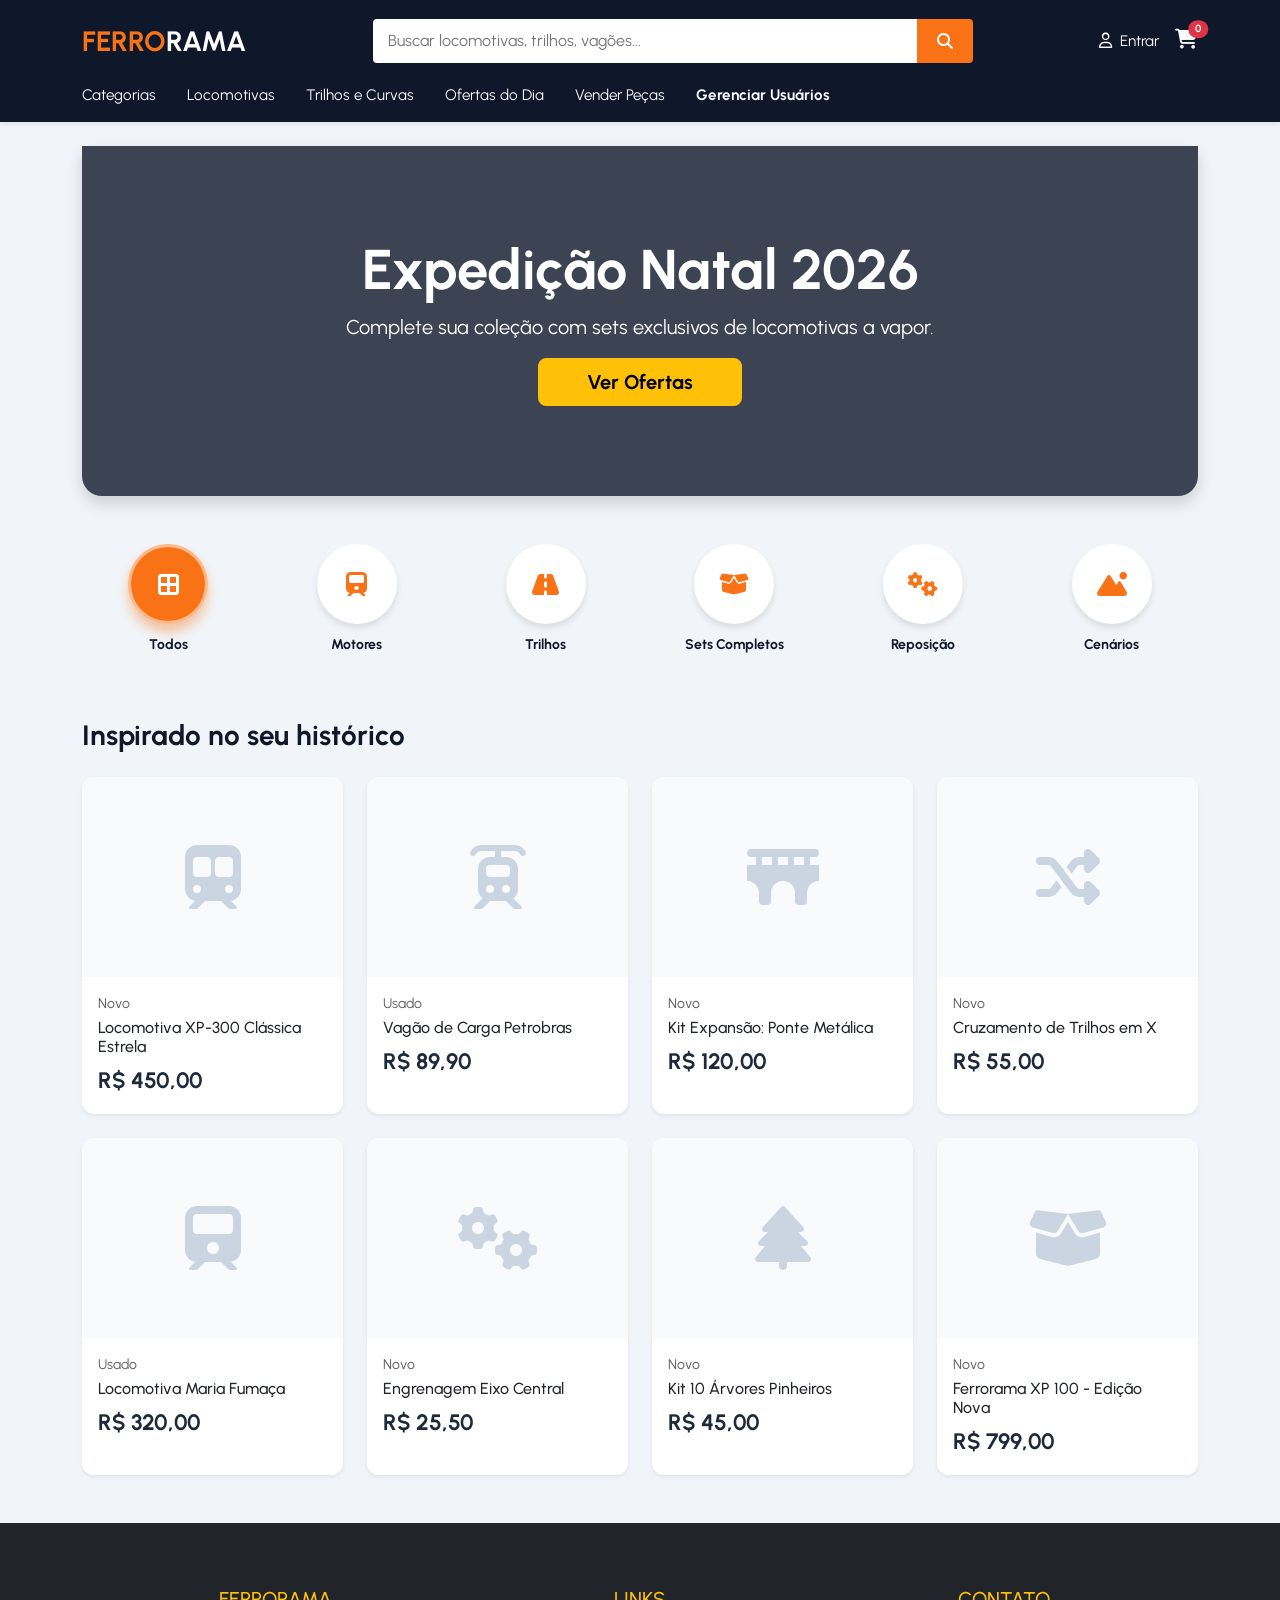
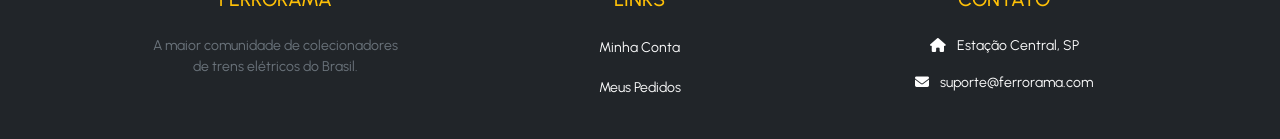
<file: public/tela-geral-home.html>
<!DOCTYPE html>
<html lang="pt-br">
<head>
    <meta charset="UTF-8">
    <meta name="viewport" content="width=device-width, initial-scale=1.0">
    <title>Ferrorama - Central de Peças e Coleções</title>
    <link rel="stylesheet" href="https://cdnjs.cloudflare.com/ajax/libs/font-awesome/6.5.1/css/all.min.css">
    <link href="https://fonts.googleapis.com/css2?family=Urbanist:wght@400;600;700&display=swap" rel="stylesheet">
    <link href="https://cdn.jsdelivr.net/npm/bootstrap@5.3.0/dist/css/bootstrap.min.css" rel="stylesheet">
    <link rel="stylesheet" href="style.css">
</head>
<body>

    <nav class="navbar navbar-expand-lg navbar-custom shadow-sm">
        <div class="container d-flex flex-column">
            <div class="d-flex w-100 align-items-center justify-content-between mb-3">
                <a class="navbar-brand fw-bold text-white fs-3 m-0" href="../index.html">
                    <span style="color: var(--laranja-ferrorama);">FERRO</span>RAMA
                </a>

                <div class="d-flex flex-grow-1 mx-4 search-container">
                    <input type="text" id="campo-busca" class="search-bar" placeholder="Buscar locomotivas, trilhos, vagões...">
                    <button id="botao-busca" class="btn-search"><i class="fa-solid fa-magnifying-glass"></i></button>
                </div>

                <div class="d-none d-lg-flex align-items-center text-nowrap gap-3">
                    <a href="tela-login.html" class="nav-link-custom m-0"><i class="fa-regular fa-user me-1"></i> Entrar</a>
                    <a class="nav-link-custom m-0 position-relative" data-bs-toggle="offcanvas" href="#carrinhoLateral" role="button">
                        <i class="fa-solid fa-cart-shopping fs-5"></i>
                        <span id="badge-carrinho" class="position-absolute top-0 start-100 translate-middle badge rounded-pill bg-danger" style="font-size: 0.65rem;">0</span>
                    </a>
                </div>
            </div>

            <div class="w-100">
                <ul class="navbar-nav me-auto mb-2 mb-lg-0 flex-row gap-3 overflow-auto">
                    <li class="nav-item"><a class="nav-link-custom" href="#secao-categorias">Categorias</a></li>
                    <li class="nav-item"><a class="nav-link-custom" href="#" onclick="ativarFiltroMenu(event, 'motores')">Locomotivas</a></li>
                    <li class="nav-item"><a class="nav-link-custom" href="#" onclick="ativarFiltroMenu(event, 'trilhos')">Trilhos e Curvas</a></li>
                    <li class="nav-item"><a class="nav-link-custom" href="#vitrine-produtos">Ofertas do Dia</a></li>
                    <li class="nav-item"><a class="nav-link-custom" href="tela-cadastro-user.html">Vender Peças</a></li>
                    <li class="nav-item"><a class="nav-link-custom text-warning fw-bold" href="tela-lista-usuarios.html">Gerenciar Usuários</a></li>
                </ul>
            </div>
        </div>
    </nav>

    <div class="offcanvas offcanvas-end" tabindex="-1" id="carrinhoLateral" aria-labelledby="carrinhoLateralLabel">
        <div class="offcanvas-header bg-dark text-white">
            <h5 class="offcanvas-title" id="carrinhoLateralLabel"><i class="fa-solid fa-cart-shopping me-2"></i>Seu Carrinho</h5>
            <button type="button" class="btn-close btn-close-white" data-bs-dismiss="offcanvas" aria-label="Close"></button>
        </div>
        <div class="offcanvas-body d-flex flex-column">
            <div id="lista-carrinho" class="flex-grow-1 overflow-auto">
            </div>
            <div class="border-top pt-3 mt-3">
                <h5 class="fw-bold d-flex justify-content-between">Total: <span id="total-carrinho">R$ 0,00</span></h5>
                <button class="btn btn-warning w-100 fw-bold mt-2" onclick="simularCompra()">Finalizar Compra</button>
                <button class="btn btn-outline-danger w-100 fw-bold mt-2" onclick="limparCarrinho()">Esvaziar Carrinho</button>
            </div>
        </div>
    </div>

    <div class="container mt-4">
        <div class="hero-banner shadow">
            <div>
                <h1 class="display-4 fw-bold">Expedição Natal 2026</h1>
                <p class="fs-5">Complete sua coleção com sets exclusivos de locomotivas a vapor.</p>
                <button id="btn-ver-ofertas" class="btn btn-warning btn-lg fw-bold px-5">Ver Ofertas</button>
            </div>
        </div>
    </div>

    <div class="container mt-5" id="secao-categorias">
        <div class="row text-center row-cols-2 row-cols-md-6 g-3">
            <div class="col">
                <div class="cat-card cat-card-active" id="filter-todos"><i class="fa-solid fa-border-all"></i></div>
                <p class="small fw-bold">Todos</p>
            </div>
            <div class="col">
                <div class="cat-card" id="filter-motores"><i class="fa-solid fa-train"></i></div>
                <p class="small fw-bold">Motores</p>
            </div>
            <div class="col">
                <div class="cat-card" id="filter-trilhos"><i class="fa-solid fa-road"></i></div>
                <p class="small fw-bold">Trilhos</p>
            </div>
            <div class="col">
                <div class="cat-card" id="filter-sets"><i class="fa-solid fa-box-open"></i></div>
                <p class="small fw-bold">Sets Completos</p>
            </div>
            <div class="col">
                <div class="cat-card" id="filter-pecas"><i class="fa-solid fa-gears"></i></div>
                <p class="small fw-bold">Reposição</p>
            </div>
            <div class="col">
                <div class="cat-card" id="filter-cenarios"><i class="fa-solid fa-mountain-sun"></i></div>
                <p class="small fw-bold">Cenários</p>
            </div>
        </div>
    </div>

    <div class="container mt-5 mb-5" id="vitrine-produtos">
        <h3 class="mb-4 fw-bold">Inspirado no seu histórico</h3>
        <div class="row g-4" id="grade-produtos">
            
            <div class="col-md-3 produto-item" data-category="motores">
                <div class="card product-card shadow-sm" onclick="adicionarAoCarrinho(this)">
                    <div class="product-img"><i class="fa-solid fa-train-subway fa-4x"></i></div>
                    <div class="card-body">
                        <p class="mb-1 text-muted small">Novo</p>
                        <h6 class="card-title mb-2">Locomotiva XP-300 Clássica Estrela</h6>
                        <div class="price-tag">R$ 450,00</div>
                    </div>
                </div>
            </div>

            <div class="col-md-3 produto-item" data-category="sets">
                <div class="card product-card shadow-sm" onclick="adicionarAoCarrinho(this)">
                    <div class="product-img"><i class="fa-solid fa-train-tram fa-4x"></i></div>
                    <div class="card-body">
                        <p class="mb-1 text-muted small">Usado</p>
                        <h6 class="card-title mb-2">Vagão de Carga Petrobras</h6>
                        <div class="price-tag">R$ 89,90</div>
                    </div>
                </div>
            </div>

            <div class="col-md-3 produto-item" data-category="cenarios">
                <div class="card product-card shadow-sm" onclick="adicionarAoCarrinho(this)">
                    <div class="product-img"><i class="fa-solid fa-bridge fa-4x"></i></div>
                    <div class="card-body">
                        <p class="mb-1 text-muted small">Novo</p>
                        <h6 class="card-title mb-2">Kit Expansão: Ponte Metálica</h6>
                        <div class="price-tag">R$ 120,00</div>
                    </div>
                </div>
            </div>

            <div class="col-md-3 produto-item" data-category="trilhos">
                <div class="card product-card shadow-sm" onclick="adicionarAoCarrinho(this)">
                    <div class="product-img"><i class="fa-solid fa-shuffle fa-4x"></i></div>
                    <div class="card-body">
                        <p class="mb-1 text-muted small">Novo</p>
                        <h6 class="card-title mb-2">Cruzamento de Trilhos em X</h6>
                        <div class="price-tag">R$ 55,00</div>
                    </div>
                </div>
            </div>

            <div class="col-md-3 produto-item" data-category="motores">
                <div class="card product-card shadow-sm" onclick="adicionarAoCarrinho(this)">
                    <div class="product-img"><i class="fa-solid fa-train fa-4x"></i></div>
                    <div class="card-body">
                        <p class="mb-1 text-muted small">Usado</p>
                        <h6 class="card-title mb-2">Locomotiva Maria Fumaça</h6>
                        <div class="price-tag">R$ 320,00</div>
                    </div>
                </div>
            </div>

            <div class="col-md-3 produto-item" data-category="pecas">
                <div class="card product-card shadow-sm" onclick="adicionarAoCarrinho(this)">
                    <div class="product-img"><i class="fa-solid fa-gears fa-4x"></i></div>
                    <div class="card-body">
                        <p class="mb-1 text-muted small">Novo</p>
                        <h6 class="card-title mb-2">Engrenagem Eixo Central</h6>
                        <div class="price-tag">R$ 25,50</div>
                    </div>
                </div>
            </div>

            <div class="col-md-3 produto-item" data-category="cenarios">
                <div class="card product-card shadow-sm" onclick="adicionarAoCarrinho(this)">
                    <div class="product-img"><i class="fa-solid fa-tree fa-4x"></i></div>
                    <div class="card-body">
                        <p class="mb-1 text-muted small">Novo</p>
                        <h6 class="card-title mb-2">Kit 10 Árvores Pinheiros</h6>
                        <div class="price-tag">R$ 45,00</div>
                    </div>
                </div>
            </div>

            <div class="col-md-3 produto-item" data-category="sets">
                <div class="card product-card shadow-sm" onclick="adicionarAoCarrinho(this)">
                    <div class="product-img"><i class="fa-solid fa-box-open fa-4x"></i></div>
                    <div class="card-body">
                        <p class="mb-1 text-muted small">Novo</p>
                        <h6 class="card-title mb-2">Ferrorama XP 100 - Edição Nova</h6>
                        <div class="price-tag">R$ 799,00</div>
                    </div>
                </div>
            </div>

        </div>
    </div>

    <footer class="bg-dark text-white pt-5 pb-4 mt-auto">
        <div class="container text-center text-md-left">
            <div class="row">
                <div class="col-md-3 mx-auto mt-3">
                    <h5 class="text-uppercase mb-4 font-weight-bold text-warning">Ferrorama</h5>
                    <p class="small text-secondary">A maior comunidade de colecionadores de trens elétricos do Brasil.</p>
                </div>
                <div class="col-md-2 mx-auto mt-3">
                    <h5 class="text-uppercase mb-4 font-weight-bold text-warning">Links</h5>
                    <p><a href="tela-cadastro-user.html" class="text-white text-decoration-none small">Minha Conta</a></p>
                    <p><a href="#carrinhoLateral" data-bs-toggle="offcanvas" class="text-white text-decoration-none small">Meus Pedidos</a></p>
                </div>
                <div class="col-md-3 mx-auto mt-3">
                    <h5 class="text-uppercase mb-4 font-weight-bold text-warning">Contato</h5>
                    <p class="small"><i class="fas fa-home me-2"></i> Estação Central, SP</p>
                    <p class="small"><i class="fas fa-envelope me-2"></i> suporte@ferrorama.com</p>
                </div>
            </div>
        </div>
    </footer>

    <script src="https://cdn.jsdelivr.net/npm/bootstrap@5.3.0/dist/js/bootstrap.bundle.min.js"></script>

    <script>
        document.addEventListener("DOMContentLoaded", () => {
            atualizarInterfaceCarrinho();

            const campoBusca = document.getElementById("campo-busca");
            const botaoBusca = document.getElementById("botao-busca");
            const produtos = document.querySelectorAll(".produto-item");

            const executarBusca = () => {
                const termo = campoBusca.value.trim().toLowerCase();
                if (termo !== "") {
                    produtos.forEach(produto => {
                        const titulo = produto.querySelector(".card-title").textContent.toLowerCase();
                        if (titulo.includes(termo)) {
                            produto.style.display = "block";
                        } else {
                            produto.style.display = "none";
                        }
                    });
                } else {
                    produtos.forEach(produto => produto.style.display = "block");
                }
            };

            botaoBusca.addEventListener("click", executarBusca);
            campoBusca.addEventListener("keypress", (e) => {
                if (e.key === "Enter") executarBusca();
            });

            const btnOfertas = document.getElementById("btn-ver-ofertas");
            btnOfertas.addEventListener("click", () => {
                document.getElementById("vitrine-produtos").scrollIntoView({ behavior: 'smooth' });
            });

            const filtros = document.querySelectorAll(".cat-card");
            filtros.forEach(filtro => {
                filtro.addEventListener("click", function() {
                    filtros.forEach(f => f.classList.remove("cat-card-active"));
                    this.classList.add("cat-card-active");

                    const categoriaNome = this.id.replace("filter-", "");

                    produtos.forEach(produto => {
                        if (categoriaNome === "todos" || produto.dataset.category === categoriaNome) {
                            produto.style.display = "block";
                        } else {
                            produto.style.display = "none";
                        }
                    });
                });
            });
        });

        function ativarFiltroMenu(event, categoria) {
            event.preventDefault();
            document.getElementById('vitrine-produtos').scrollIntoView({ behavior: 'smooth' });
            
            const filtros = document.querySelectorAll(".cat-card");
            filtros.forEach(f => f.classList.remove("cat-card-active"));
            
            const filtroAtivo = document.getElementById("filter-" + categoria);
            if(filtroAtivo) filtroAtivo.classList.add("cat-card-active");
            
            const produtos = document.querySelectorAll(".produto-item");
            produtos.forEach(produto => {
                if (categoria === "todos" || produto.dataset.category === categoria) {
                    produto.style.display = "block";
                } else {
                    produto.style.display = "none";
                }
            });
        }

        function adicionarAoCarrinho(cardElement) {
            const titulo = cardElement.querySelector(".card-title").textContent;
            const precoTexto = cardElement.querySelector(".price-tag").textContent;
            const precoFloat = parseFloat(precoTexto.replace("R$", "").replace(".", "").replace(",", ".").trim());

            let carrinho = JSON.parse(localStorage.getItem("itensCarrinhoFerrorama")) || [];
            
            carrinho.push({ nome: titulo, preco: precoFloat });
            localStorage.setItem("itensCarrinhoFerrorama", JSON.stringify(carrinho));

            atualizarInterfaceCarrinho();

            const badgeCarrinho = document.getElementById("badge-carrinho");
            badgeCarrinho.classList.add("bg-warning", "text-dark");
            setTimeout(() => {
                badgeCarrinho.classList.remove("bg-warning", "text-dark");
            }, 300);
        }

        function atualizarInterfaceCarrinho() {
            const carrinho = JSON.parse(localStorage.getItem("itensCarrinhoFerrorama")) || [];
            const badgeCarrinho = document.getElementById("badge-carrinho");
            const listaCarrinho = document.getElementById("lista-carrinho");
            const totalCarrinho = document.getElementById("total-carrinho");

            badgeCarrinho.textContent = carrinho.length;
            listaCarrinho.innerHTML = "";

            let total = 0;

            if (carrinho.length === 0) {
                listaCarrinho.innerHTML = "<p class='text-muted mt-3'>Seu carrinho está vazio.</p>";
            } else {
                carrinho.forEach((item, index) => {
                    total += item.preco;
                    listaCarrinho.innerHTML += `
                        <div class="d-flex justify-content-between align-items-center mb-3 border-bottom pb-2">
                            <div>
                                <h6 class="mb-0 text-truncate" style="max-width: 180px; font-size: 0.9rem;">${item.nome}</h6>
                                <small class="text-success fw-bold">R$ ${item.preco.toFixed(2).replace('.', ',')}</small>
                            </div>
                            <button class="btn btn-sm btn-outline-danger" onclick="removerItem(${index})"><i class="fa-solid fa-trash"></i></button>
                        </div>
                    `;
                });
            }

            totalCarrinho.textContent = `R$ ${total.toFixed(2).replace('.', ',')}`;
        }

        function removerItem(index) {
            let carrinho = JSON.parse(localStorage.getItem("itensCarrinhoFerrorama")) || [];
            carrinho.splice(index, 1);
            localStorage.setItem("itensCarrinhoFerrorama", JSON.stringify(carrinho));
            atualizarInterfaceCarrinho();
        }

        function limparCarrinho() {
            localStorage.removeItem("itensCarrinhoFerrorama");
            atualizarInterfaceCarrinho();
        }

        function simularCompra() {
            const carrinho = JSON.parse(localStorage.getItem("itensCarrinhoFerrorama")) || [];
            if (carrinho.length === 0) {
                alert("Adicione itens ao carrinho primeiro!");
                return;
            }
            alert("Compra finalizada com sucesso!");
            limparCarrinho();
            
            const offcanvasElement = document.getElementById('carrinhoLateral');
            const offcanvas = bootstrap.Offcanvas.getInstance(offcanvasElement);
            if (offcanvas) {
                offcanvas.hide();
            }
        }
    </script>
</body>
</html>
</file>
<file: public/style.css>
:root {
    --azul-industrial: #0f172a;
    --azul-card: #1e293b;
    --laranja-ferrorama: #f97316;
    --cinza-texto: #94a3b8;
    --branco-neve: #f8fafc;
}
body {
    font-family: 'Urbanist', sans-serif;
    background-color: #f1f5f9;
    color: var(--azul-industrial);
    scroll-behavior: smooth;
}
.navbar-custom {
    background-color: var(--azul-industrial);
    padding: 15px 0;
}
.search-container {
    max-width: 600px;
    width: 100%;
}
.search-bar {
    border-radius: 4px 0 0 4px;
    border: none;
    padding: 10px 15px;
    width: 100%;
    outline: none;
}
.btn-search {
    background-color: var(--laranja-ferrorama);
    color: white;
    border: none;
    padding: 10px 20px;
    border-radius: 0 4px 4px 0;
    transition: 0.2s;
    display: flex;
    align-items: center;
    justify-content: center;
}
.btn-search:hover { background-color: #ea580c; }
.nav-link-custom {
    color: var(--branco-neve) !important;
    font-size: 0.95rem;
    margin-right: 15px;
    transition: 0.2s;
    cursor: pointer;
    text-decoration: none;
}
.nav-link-custom:hover, .nav-link-custom.active {
    color: var(--laranja-ferrorama) !important;
}
.hero-banner {
    background: linear-gradient(rgba(15, 23, 42, 0.8), rgba(15, 23, 42, 0.8)), 
                url('https://images.unsplash.com/photo-1535961652354-923cb08225a7?auto=format&fit=crop&q=80&w=1200');
    background-size: cover;
    background-position: center;
    height: 350px;
    border-radius: 0 0 20px 20px;
    display: flex;
    align-items: center;
    justify-content: center;
    color: white;
    text-align: center;
}
.cat-card {
    background: white;
    border-radius: 50%;
    width: 80px;
    height: 80px;
    display: flex;
    align-items: center;
    justify-content: center;
    margin: 0 auto 10px;
    box-shadow: 0 4px 6px rgba(0,0,0,0.1);
    color: var(--laranja-ferrorama);
    font-size: 1.5rem;
    transition: 0.3s;
    cursor: pointer;
    border: 3px solid transparent;
}
.cat-card:hover {
    transform: translateY(-5px);
    box-shadow: 0 8px 12px rgba(249, 115, 22, 0.2);
}
.cat-card-active {
    background-color: var(--laranja-ferrorama);
    color: white;
    border-color: rgba(255,255,255,0.5);
    box-shadow: 0 8px 12px rgba(249, 115, 22, 0.4);
}
.product-card {
    border: none;
    border-radius: 12px;
    transition: 0.3s;
    overflow: hidden;
    background: white;
    cursor: pointer;
    height: 100%;
}
.product-card:hover {
    box-shadow: 0 10px 20px rgba(0,0,0,0.1);
    transform: translateY(-3px);
}
.product-img {
    height: 200px;
    background-color: #f8fafc;
    display: flex;
    align-items: center;
    justify-content: center;
    color: #cbd5e1;
}
.price-tag {
    font-size: 1.4rem;
    font-weight: 700;
    color: #1e293b;
}
</file>
